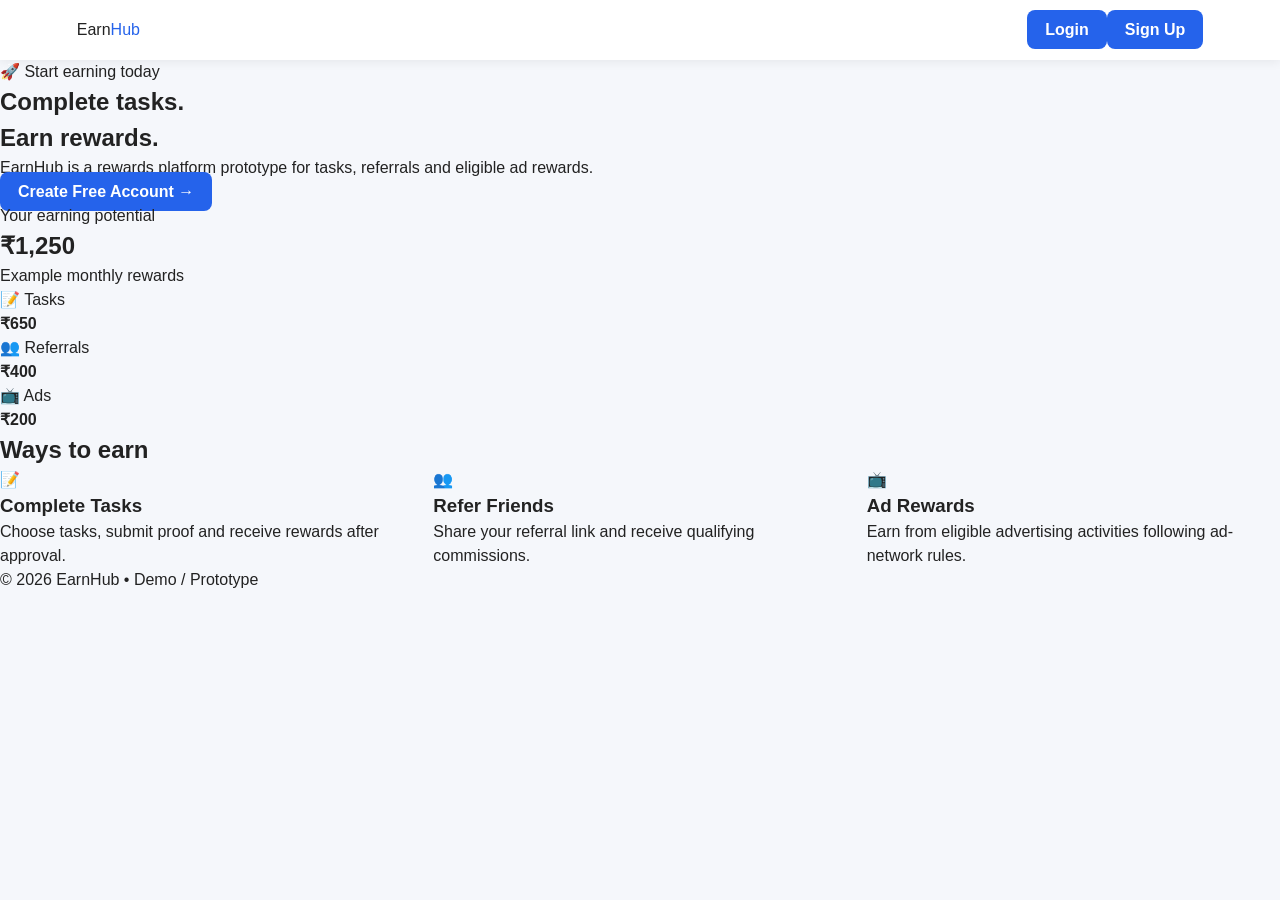
<file: index.html>
<!DOCTYPE html>
<html lang="en"><head><meta charset="UTF-8"><meta name="viewport" content="width=device-width,initial-scale=1.0"><title>EarnHub</title><link rel="stylesheet" href="style.css"></head>
<body>
<header class="nav"><div class="logo">Earn<span>Hub</span></div><div><a href="login.html" class="btn btn-outline">Login</a><a href="signup.html" class="btn">Sign Up</a></div></header>
<main><section class="hero"><div><span class="badge">🚀 Start earning today</span><h1>Complete tasks.<br><span>Earn rewards.</span></h1><p>EarnHub is a rewards platform prototype for tasks, referrals and eligible ad rewards.</p><a href="signup.html" class="btn big">Create Free Account →</a></div><div class="hero-card"><p>Your earning potential</p><h2>₹1,250</h2><p>Example monthly rewards</p><div class="stats"><div>📝 Tasks<br><b>₹650</b></div><div>👥 Referrals<br><b>₹400</b></div><div>📺 Ads<br><b>₹200</b></div></div></div></section>
<section class="features"><h2>Ways to earn</h2><div class="grid"><article><div class="icon">📝</div><h3>Complete Tasks</h3><p>Choose tasks, submit proof and receive rewards after approval.</p></article><article><div class="icon">👥</div><h3>Refer Friends</h3><p>Share your referral link and receive qualifying commissions.</p></article><article><div class="icon">📺</div><h3>Ad Rewards</h3><p>Earn from eligible advertising activities following ad-network rules.</p></article></div></section></main><footer>© 2026 EarnHub • Demo / Prototype</footer></body></html>
</file>
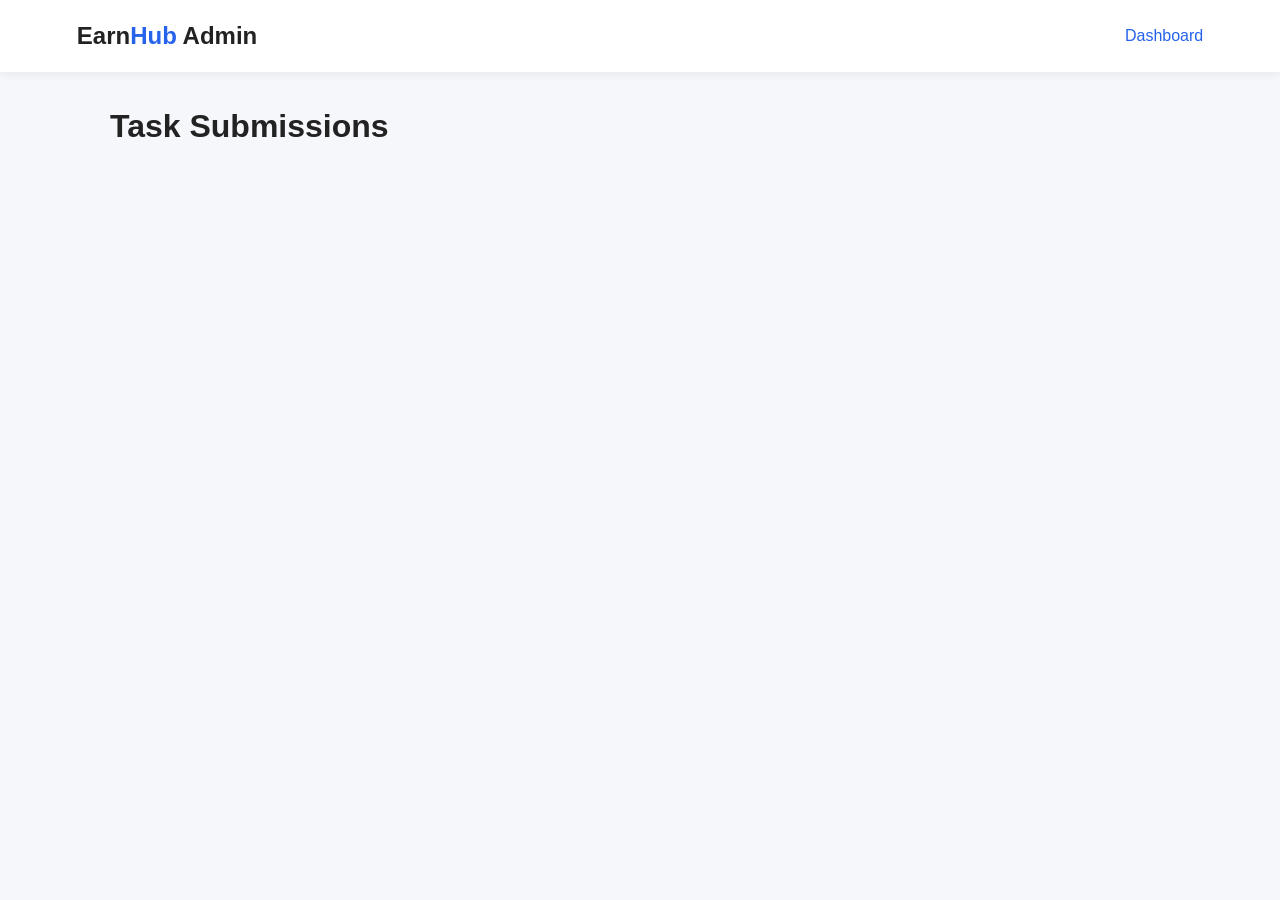
<file: admin.html>
<!DOCTYPE html>
<html>
<head>
  <meta charset="UTF-8">
  <meta name="viewport" content="width=device-width,initial-scale=1">
  <title>Admin - EarnHub</title>
  <link rel="stylesheet" href="style.css">
</head>

<body>

<header class="task-nav">
  <h2>Earn<span>Hub</span> Admin</h2>
  <a href="dashboard.html">Dashboard</a>
</header>

<main class="tasks-page">
  <h1>Task Submissions</h1>
  <div id="adminSubmissions"></div>
</main>

<script src="script.js"></script>
</body>
</html>
</file>
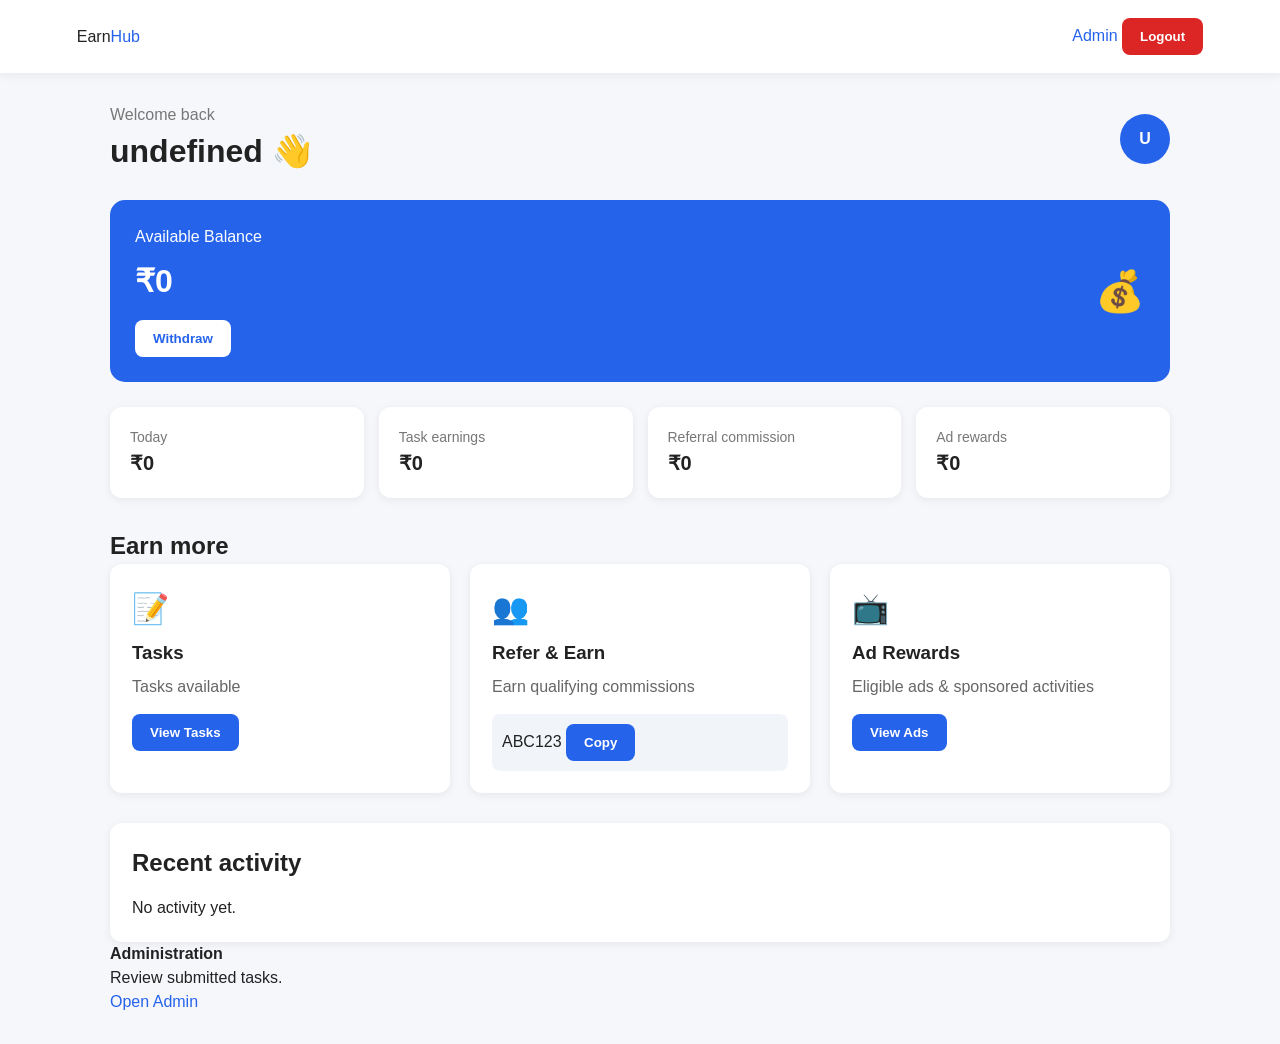
<file: dashboard.html>
<!DOCTYPE html>
<html lang="en">

<head>
    <meta charset="UTF-8">
    <meta name="viewport" content="width=device-width, initial-scale=1.0">

    <title>Dashboard - EarnHub</title>

    <link rel="stylesheet" href="style.css">
</head>

<body>

<header class="dash-nav">

    <div class="logo">
        Earn<span>Hub</span>
    </div>

    <div class="nav-right">

        <a href="admin.html" class="admin-dashboard-link">
            Admin
        </a>

        <button onclick="logout()" class="logout">
            Logout
        </button>

    </div>

</header>


<main class="dashboard">

    <!-- WELCOME -->

    <div class="welcome">

        <div>

            <p class="muted">
                Welcome back
            </p>

            <h1 id="userName">
                User 👋
            </h1>

        </div>

        <div class="avatar" id="userAvatar">
            U
        </div>

    </div>


    <!-- BALANCE -->

    <section class="balance">

        <div>

            <p>
                Available Balance
            </p>

            <h2>
                ₹<span id="balance">0</span>
            </h2>

            <button
                class="btn"
                onclick="withdraw()">

                Withdraw

            </button>

        </div>

        <div class="balance-icon">
            💰
        </div>

    </section>


    <!-- STATS -->

    <section class="stats-grid">

        <div class="stat">

            <span>
                Today
            </span>

            <b id="todayEarnings">
                ₹0
            </b>

        </div>


        <div class="stat">

            <span>
                Task earnings
            </span>

            <b id="taskEarnings">
                ₹0
            </b>

        </div>


        <div class="stat">

            <span>
                Referral commission
            </span>

            <b>
                ₹0
            </b>

        </div>


        <div class="stat">

            <span>
                Ad rewards
            </span>

            <b>
                ₹0
            </b>

        </div>

    </section>


    <!-- EARN MORE -->

    <h2>
        Earn more
    </h2>


    <div class="grid cards">


        <!-- TASKS -->

        <article class="action-card">

            <div class="icon">
                📝
            </div>

            <h3>
                Tasks
            </h3>

            <p id="availableTaskText">
                Tasks available
            </p>

            <button
                class="btn"
                onclick="window.location.href='tasks.html'">

                View Tasks

            </button>

        </article>


        <!-- REFER -->

        <article class="action-card">

            <div class="icon">
                👥
            </div>

            <h3>
                Refer & Earn
            </h3>

            <p>
                Earn qualifying commissions
            </p>

            <div class="ref">

                <span id="refCode">
                    ABC123
                </span>

                <button onclick="copyRef()">
                    Copy
                </button>

            </div>

        </article>


        <!-- ADS -->

        <article class="action-card">

            <div class="icon">
                📺
            </div>

            <h3>
                Ad Rewards
            </h3>

            <p>
                Eligible ads & sponsored activities
            </p>

            <button
                class="btn"
                onclick="viewAds()">

                View Ads

            </button>

        </article>


    </div>


    <!-- RECENT ACTIVITY -->

    <section class="activity">

        <h2>
            Recent activity
        </h2>

        <div id="recentActivity">

            <div class="activity-empty">
                No activity yet.
            </div>

        </div>

    </section>


    <!-- ADMIN LINK -->

    <section class="admin-link-card">

        <div>

            <strong>
                Administration
            </strong>

            <p>
                Review submitted tasks.
            </p>

        </div>

        <a href="admin.html">
            Open Admin
        </a>

    </section>


</main>


<script src="script.js"></script>

</body>

</html>
</file>
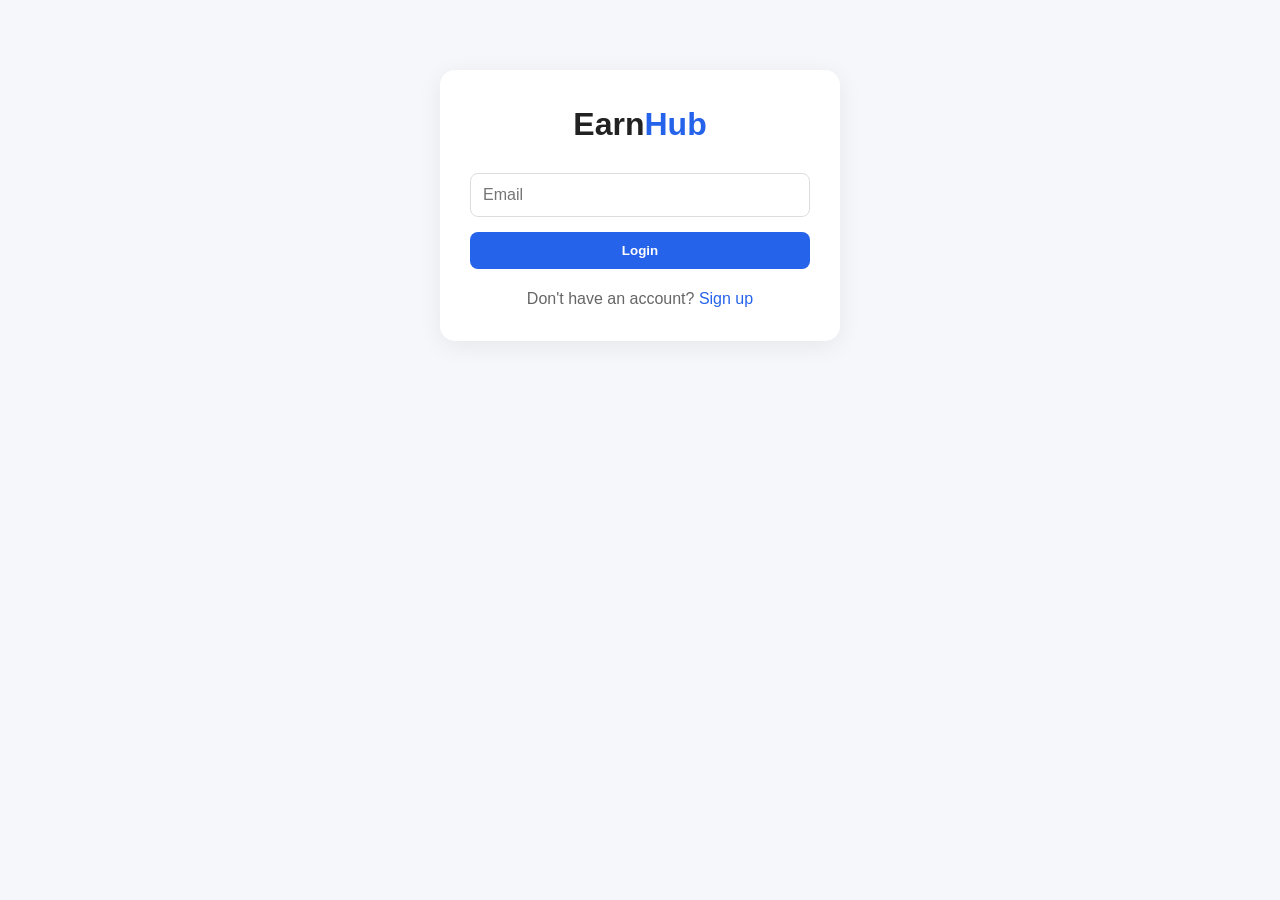
<file: login.html>
<!DOCTYPE html>
<html>
<head>
  <meta charset="UTF-8">
  <meta name="viewport" content="width=device-width,initial-scale=1">
  <title>Login - EarnHub</title>
  <link rel="stylesheet" href="style.css">
</head>
<body>

<main class="auth">
  <h1>Earn<span>Hub</span></h1>

  <form onsubmit="login(event)">
    <input id="loginEmail" type="email" placeholder="Email" required>
    <button type="submit">Login</button>
  </form>

  <p>Don't have an account?
    <a href="signup.html">Sign up</a>
  </p>
</main>

<script src="script.js"></script>
</body>
</html>
</file>
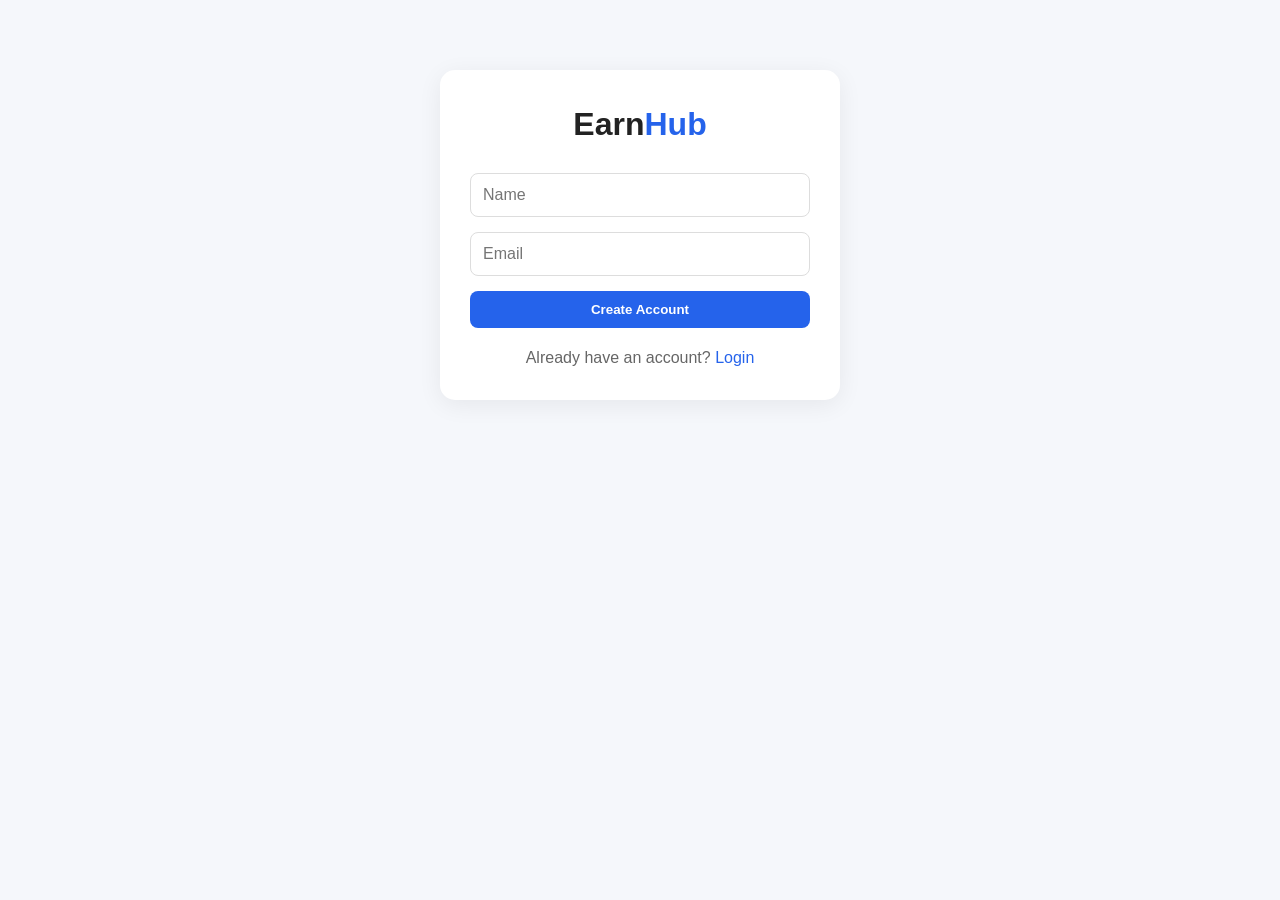
<file: signup.html>
<!DOCTYPE html>
<html>
<head>
  <meta charset="UTF-8">
  <meta name="viewport" content="width=device-width,initial-scale=1">
  <title>Signup - EarnHub</title>
  <link rel="stylesheet" href="style.css">
</head>
<body>

<main class="auth">
  <h1>Earn<span>Hub</span></h1>

  <form onsubmit="signup(event)">
    <input id="name" placeholder="Name" required>
    <input id="email" type="email" placeholder="Email" required>
    <button type="submit">Create Account</button>
  </form>

  <p>Already have an account?
    <a href="login.html">Login</a>
  </p>
</main>

<script src="script.js"></script>
</body>
</html>
</file>
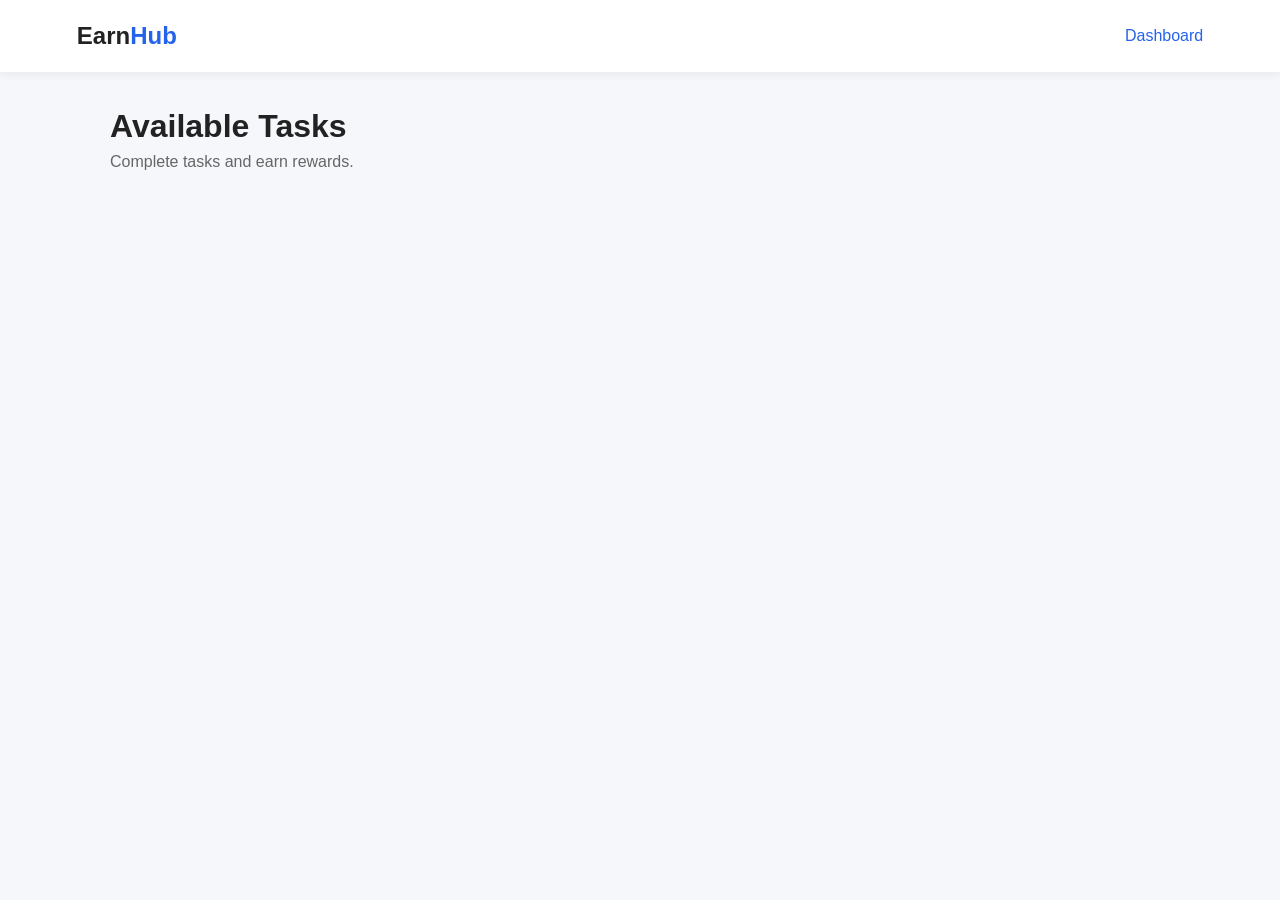
<file: tasks.html>
<!DOCTYPE html>
<html>
<head>
  <meta charset="UTF-8">
  <meta name="viewport" content="width=device-width,initial-scale=1">
  <title>Tasks - EarnHub</title>
  <link rel="stylesheet" href="style.css">
</head>

<body>

<header class="task-nav">
  <h2>Earn<span>Hub</span></h2>
  <a href="dashboard.html">Dashboard</a>
</header>

<main class="tasks-page">
  <h1>Available Tasks</h1>
  <p>Complete tasks and earn rewards.</p>
  <div id="taskList"></div>
</main>

<script src="script.js"></script>
</body>
</html>
</file>
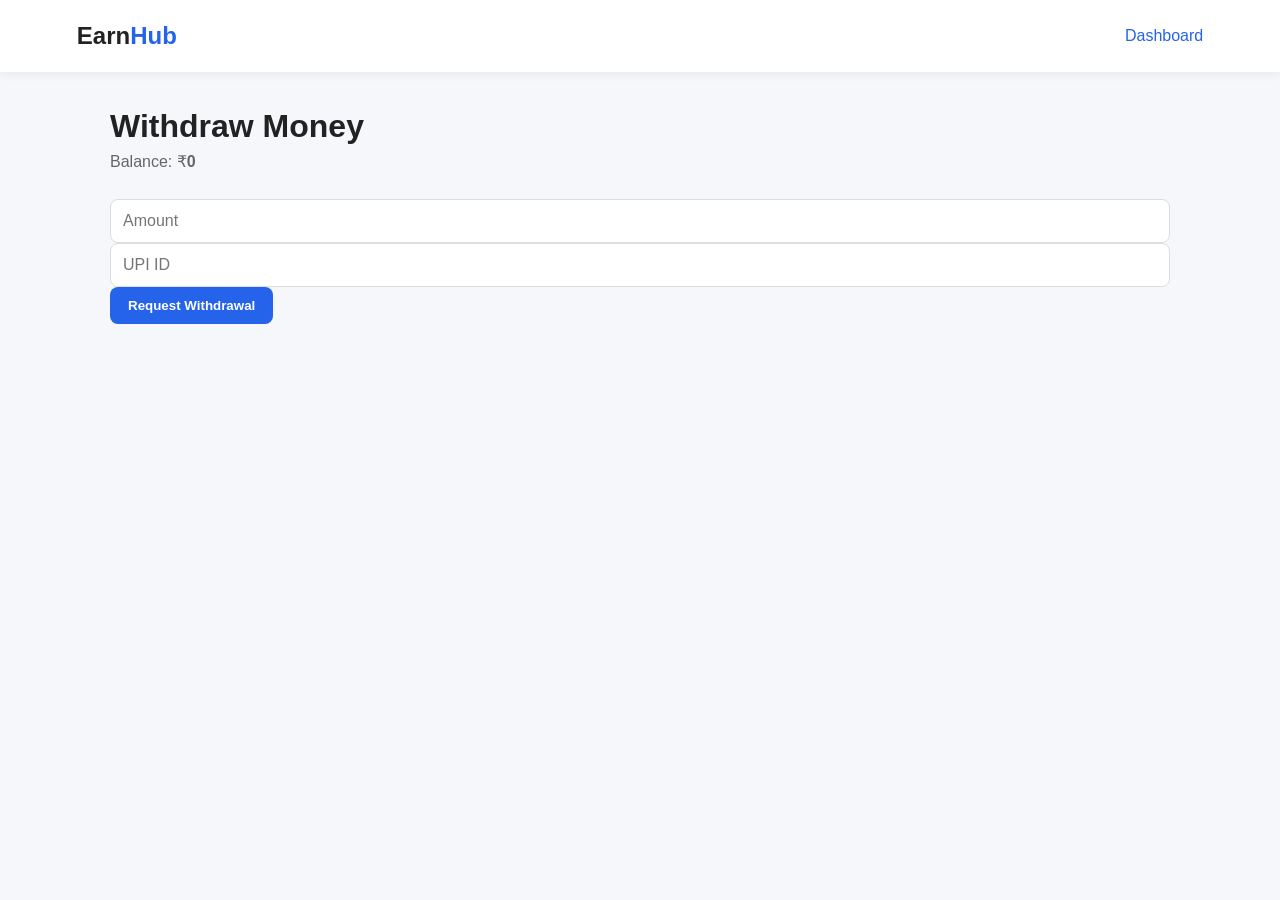
<file: withdraw.html>
<!DOCTYPE html>
<html>
<head>
  <meta charset="UTF-8">
  <meta name="viewport" content="width=device-width,initial-scale=1">
  <title>Withdraw - EarnHub</title>
  <link rel="stylesheet" href="style.css">
</head>

<body>

<header class="task-nav">
  <h2>Earn<span>Hub</span></h2>
  <a href="dashboard.html">Dashboard</a>
</header>

<main class="tasks-page">
  <h1>Withdraw Money</h1>

  <p>Balance: ₹<b id="balance">0</b></p>

  <form onsubmit="withdraw(event)">
    <input id="amount" type="number" placeholder="Amount" min="1" required>
    <input id="upi" type="text" placeholder="UPI ID" required>
    <button type="submit">Request Withdrawal</button>
  </form>

  <p id="withdrawStatus"></p>
</main>

<script src="script.js"></script>
</body>
</html>
</file>
<file: style.css>
*{box-sizing:border-box;margin:0;padding:0}

body{
 font-family:Arial,sans-serif;
 background:#f5f7fb;
 color:#222;
 line-height:1.5
}

a{
 color:#2563eb;
 text-decoration:none
}

button,.btn{
 border:0;
 padding:11px 18px;
 border-radius:8px;
 background:#2563eb;
 color:white;
 cursor:pointer;
 font-weight:bold
}

button:disabled{
 opacity:.6;
 cursor:not-allowed
}

input{
 width:100%;
 padding:12px;
 border:1px solid #ddd;
 border-radius:8px;
 font-size:16px
}

/* LOGIN / SIGNUP */

.auth{
 max-width:400px;
 margin:70px auto;
 padding:30px;
 background:white;
 border-radius:15px;
 box-shadow:0 5px 25px #0001;
 text-align:center
}

.auth h1{
 margin-bottom:25px
}

.auth h1 span,
header span,
.logo span{
 color:#2563eb
}

.auth form{
 display:grid;
 gap:15px
}

.auth p{
 margin-top:18px;
 color:#666
}

/* NAV */

header,.dash-nav,.task-nav{
 display:flex;
 align-items:center;
 justify-content:space-between;
 padding:18px 6%;
 background:white;
 box-shadow:0 2px 10px #0001
}

header h1,.task-nav h2{
 margin:0
}

.logout{
 background:#dc2626
}

.back-btn{
 color:#2563eb
}

/* DASHBOARD */

.dashboard,.tasks-page{
 max-width:1100px;
 margin:30px auto;
 padding:0 20px
}

.welcome{
 display:flex;
 justify-content:space-between;
 align-items:center;
 margin-bottom:25px
}

.muted{
 color:#777
}

.avatar{
 width:50px;
 height:50px;
 border-radius:50%;
 background:#2563eb;
 color:white;
 display:grid;
 place-items:center;
 font-weight:bold
}

.balance{
 display:flex;
 justify-content:space-between;
 align-items:center;
 background:#2563eb;
 color:white;
 padding:25px;
 border-radius:15px;
 margin-bottom:25px
}

.balance h2{
 font-size:32px;
 margin:8px 0 15px
}

.balance .btn{
 background:white;
 color:#2563eb
}

.balance-icon{
 font-size:40px
}

/* STATS */

.stats-grid{
 display:grid;
 grid-template-columns:repeat(4,1fr);
 gap:15px;
 margin-bottom:30px
}

.stat{
 background:white;
 padding:20px;
 border-radius:12px;
 box-shadow:0 2px 10px #0001
}

.stat span{
 display:block;
 color:#777;
 font-size:14px
}

.stat b{
 font-size:20px
}

/* CARDS */

.grid{
 display:grid;
 grid-template-columns:repeat(3,1fr);
 gap:20px
}

.action-card,.task-card,.activity{
 background:white;
 padding:22px;
 border-radius:12px;
 box-shadow:0 2px 10px #0001
}

.action-card .icon{
 font-size:30px
}

.action-card h3{
 margin:8px 0
}

.action-card p{
 color:#666;
 margin-bottom:15px
}

.ref{
 margin-top:15px;
 padding:10px;
 background:#f1f5f9;
 border-radius:8px
}

/* ACTIVITY */

.activity{
 margin-top:30px
}

.activity h2{
 margin-bottom:15px
}

.activity-row{
 display:flex;
 justify-content:space-between;
 padding:13px 0;
 border-bottom:1px solid #eee
}

/* TASKS */

.tasks-page>p{
 color:#666;
 margin-bottom:25px
}

#taskList,#adminSubmissions,#withdrawals{
 display:grid;
 gap:15px
}

.task-card h3{
 margin-bottom:7px
}

.task-card p{
 color:#666;
 margin-bottom:12px
}

.task-card button{
 margin-right:7px
}

/* MOBILE */

@media(max-width:700px){
 .stats-grid{
  grid-template-columns:repeat(2,1fr)
 }

 .grid{
  grid-template-columns:1fr
 }

 header,.dash-nav,.task-nav{
  padding:15px 20px
 }

 .dashboard,.tasks-page{
  margin-top:20px
 }
}

@media(max-width:450px){
 .stats-grid{
  grid-template-columns:1fr
 }

 .auth{
  margin:30px 15px;
  padding:25px
 }

 .balance{
  padding:20px
 }

 .balance-icon{
  display:none
 }
}
</file>
